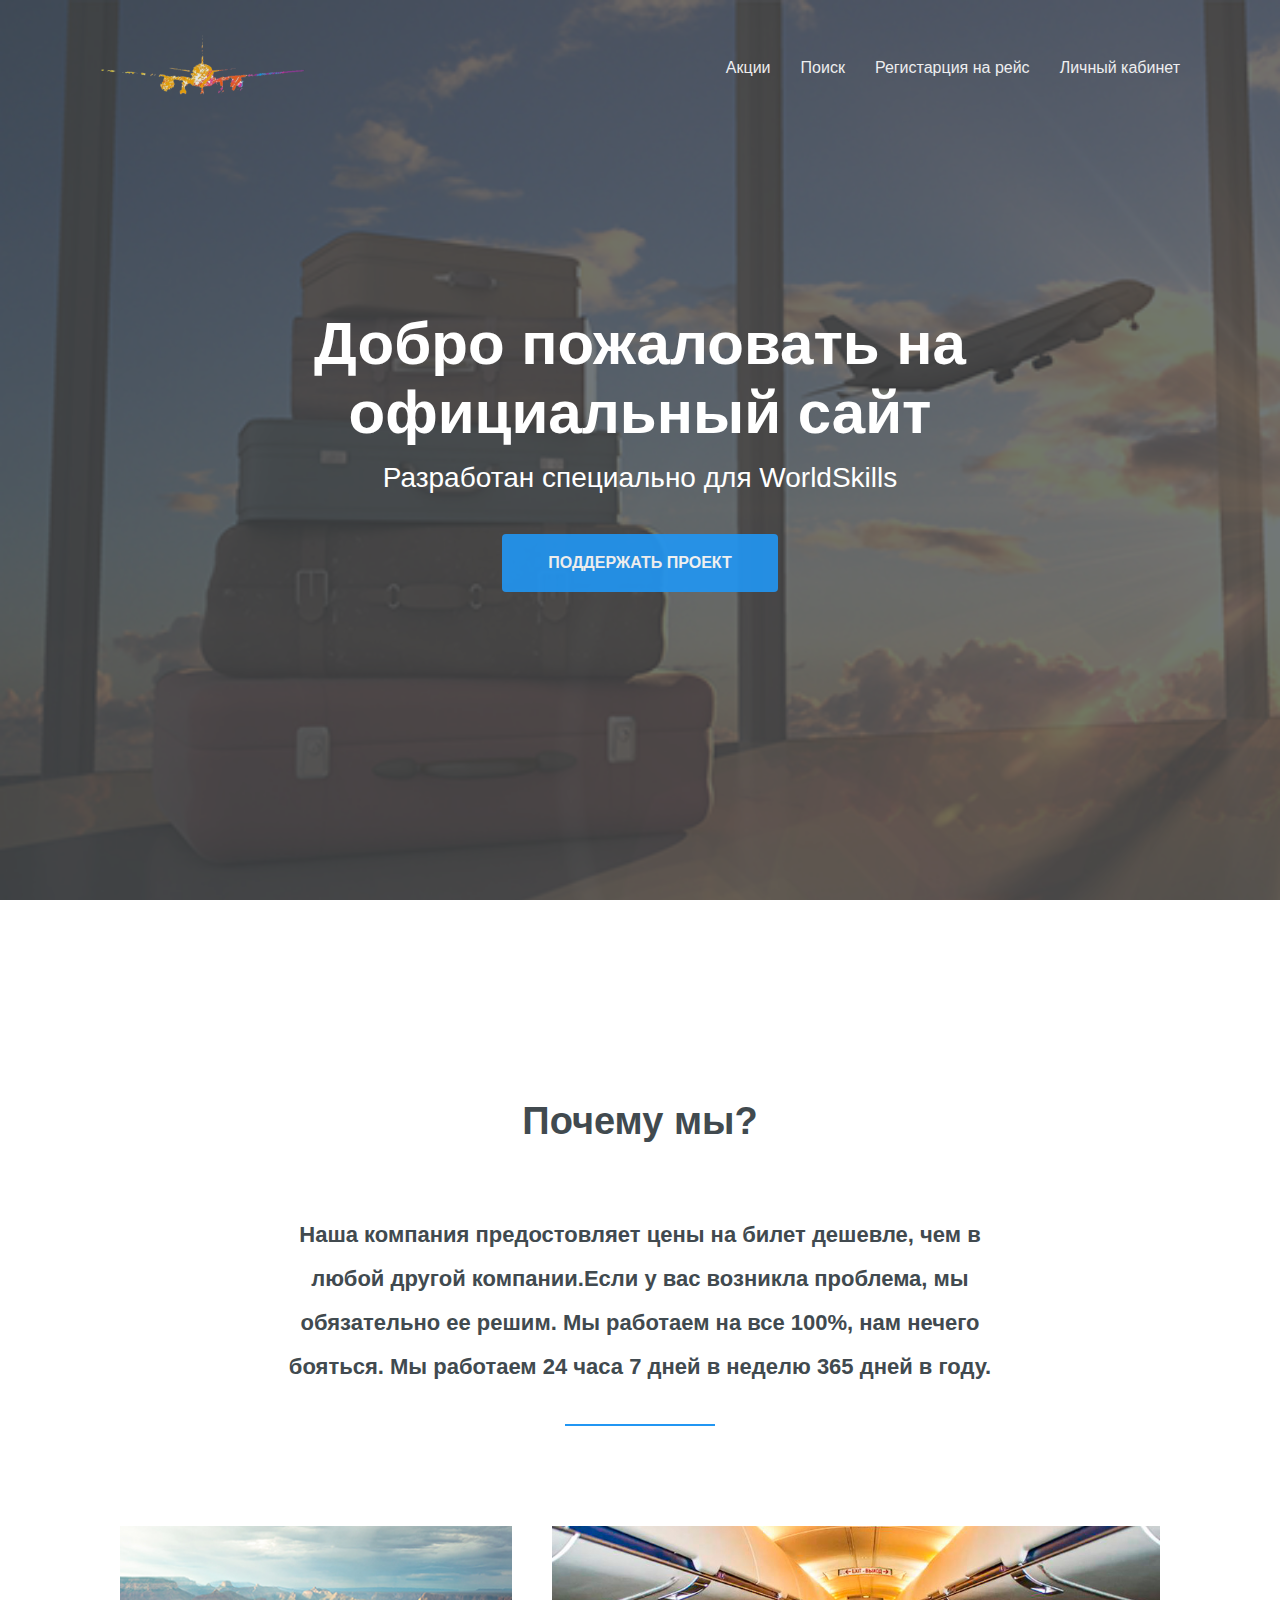
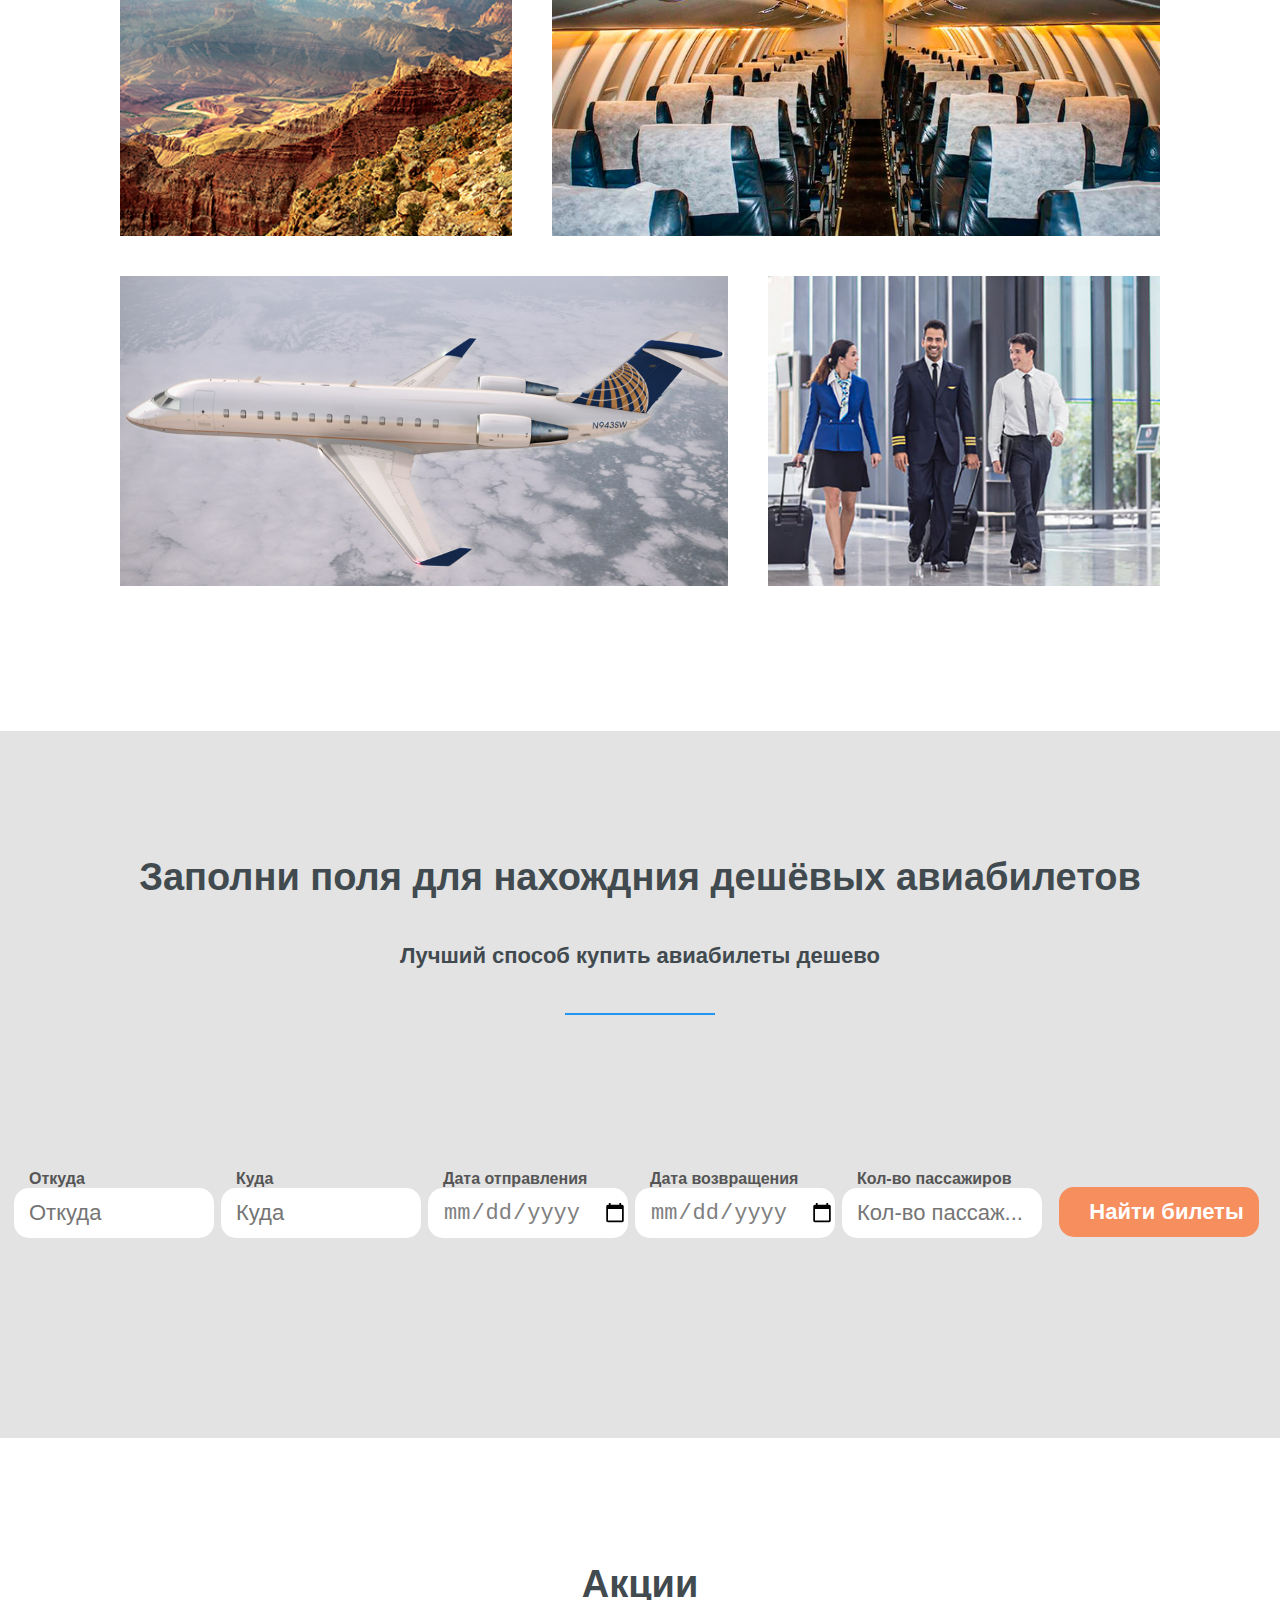
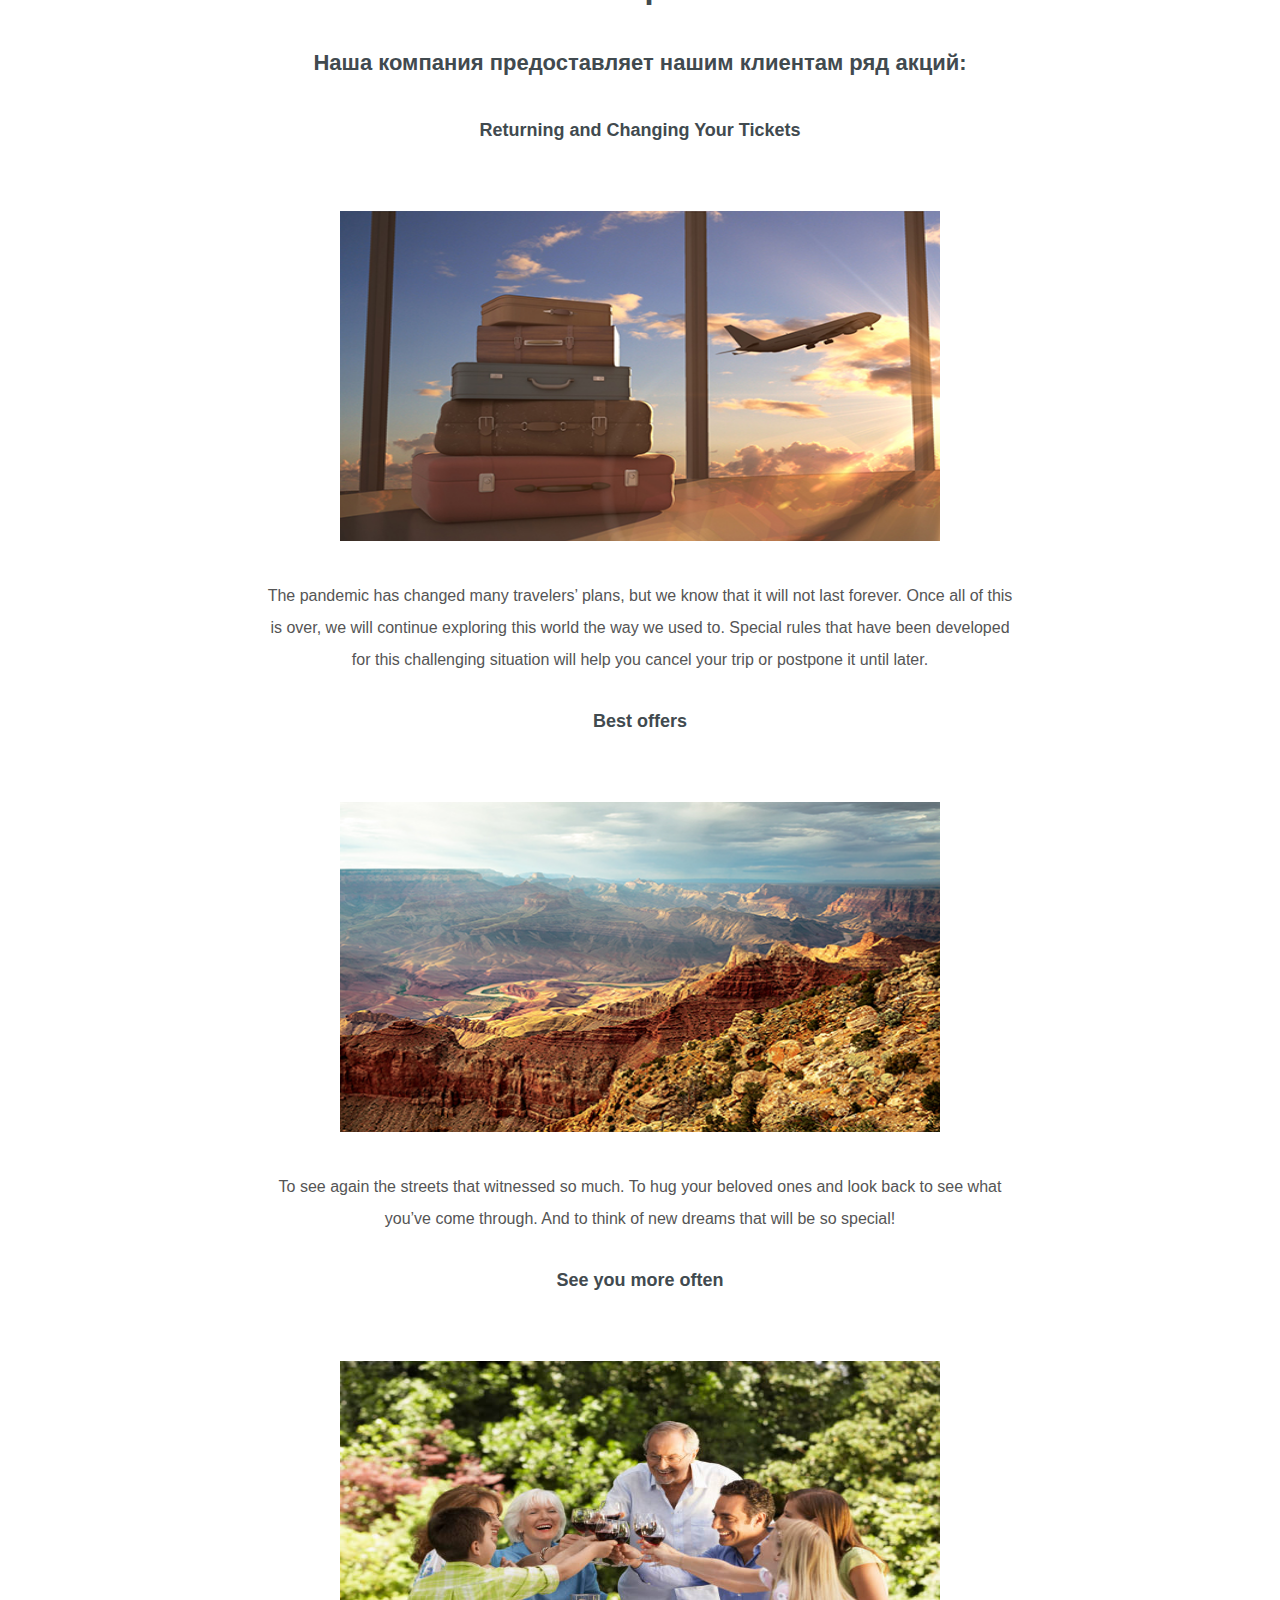
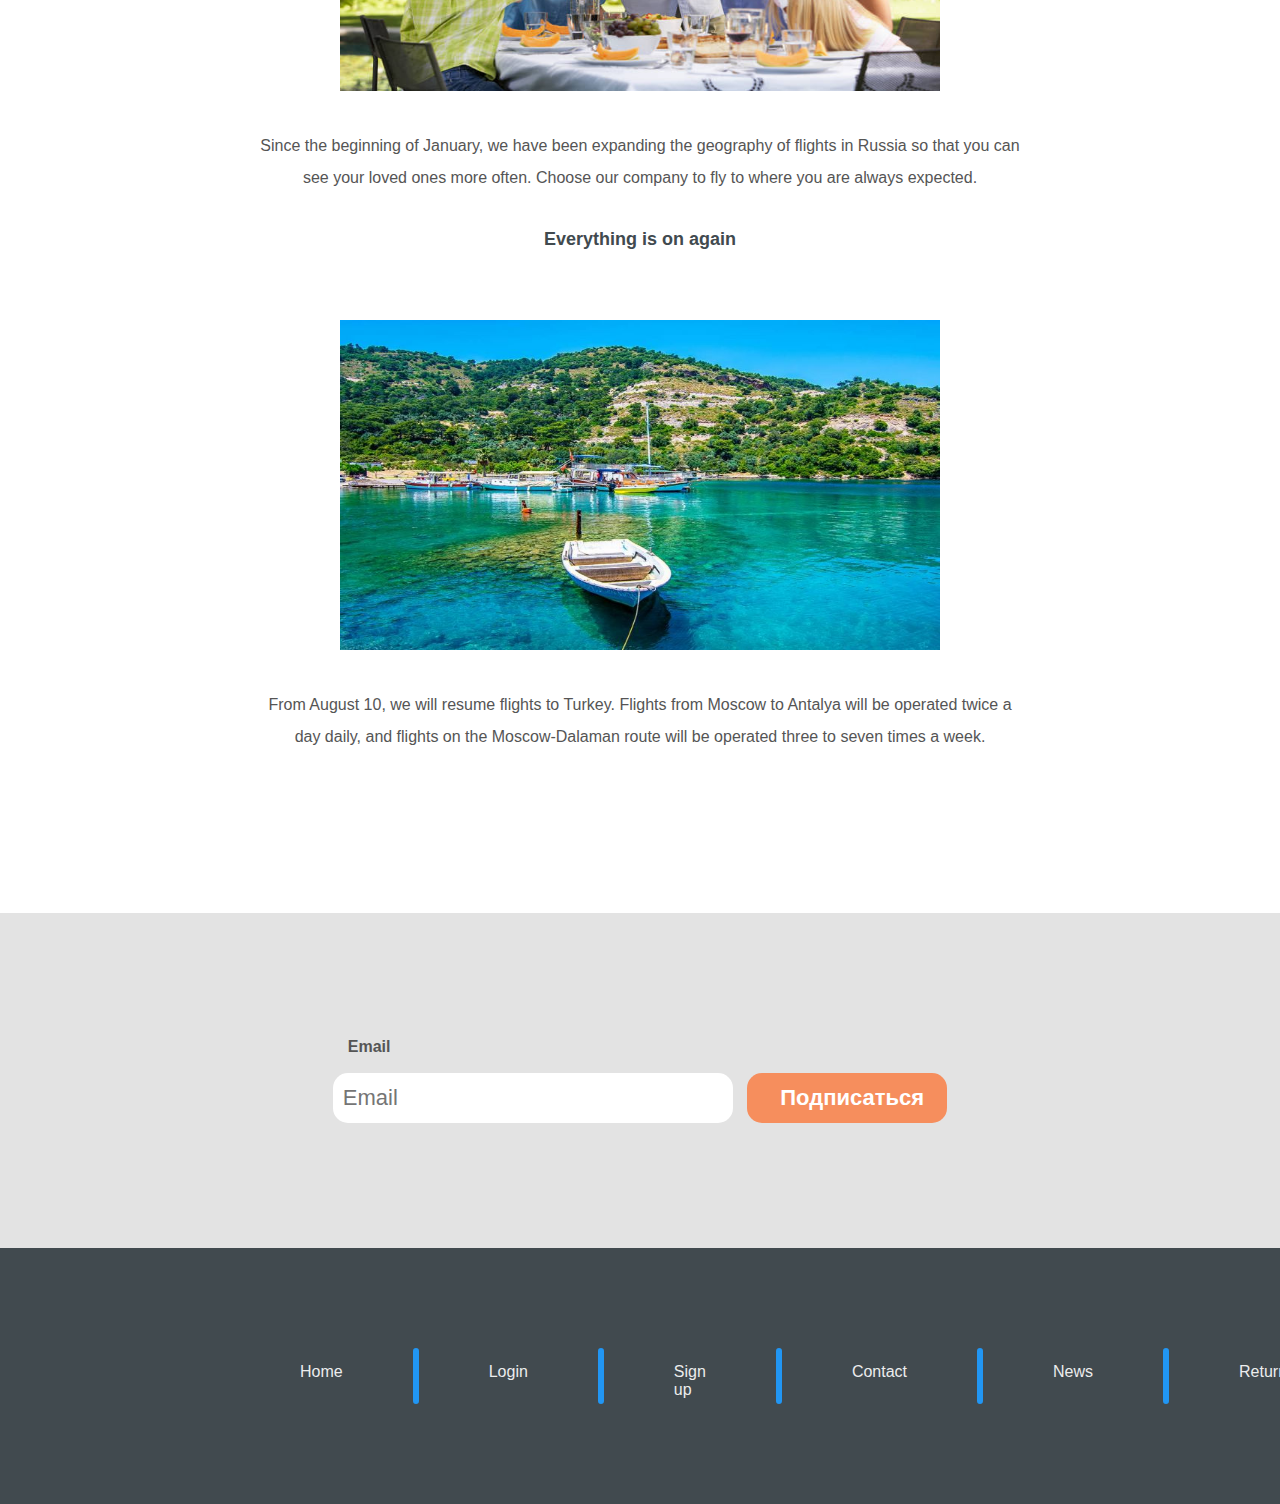
<file: index.html>
<!DOCTYPE html>
<html lang="en">
<head>
    <meta charset="UTF-8">
    <title>Example</title>
    <link rel="stylesheet" href="css/style.css">
</head>
<body>
<header>
    <h2><a class="logo" href="#"><img src="image/logo.png"></a></h2>
    <nav>
        <li><a href="#shares">Акции</a></li>
        <li><a href="search.html">Поиск</a></li>
        <li><a href="seat.html">Регистарция на рейс</a></li>
        <li><a href="register.html">Личный кабинет</a></li>
    </nav>
</header>

<section class="hero">
    <div class="background-image" style="background-image: url(image/promotion1.jpg)"></div>
    <h1 class="title">Добро пожаловать на официальный сайт</h1>
    <h3>Разработан специально для WorldSkills</h3>
    <a href="#" class="btn">Поддержать проект</a>
</section>

<section class="our-work">
    <h3>Почему мы?</h3>
    <p>Наша компания предостовляет цены на билет дешевле, чем в любой другой компании.Если у вас возникла проблема, мы обязательно ее решим. Мы работаем на все 100%, нам нечего бояться. Мы работаем 24 часа 7 дней в неделю 365 дней в году.</p>
    <hr>

    <ul class="grid">
        <li class="small" style="background-image: url(image/4.jpg);"></li>
        <li class="large" style="background-image: url(image/3.jpg);"></li>
        <li class="large" style="background-image: url(image/1.jpg);"></li>
        <li class="small" style="background-image: url(image/2.jpg);"></li>
    </ul>
</section>

<section class="form">
    <h3>Заполни поля для нахождния дешёвых авиабилетов</h3>
    <p>Лучший способ купить авиабилеты дешево</p>
    <hr>
    <div class="form-head">
        <form>
            <div class="From">
                <h4 class="forFrom">Откуда</h4>
                <input type="text" id="otkyda" placeholder="Откуда" >
            </div>

            <div class="For">
                <h4 class="forFrom">Куда</h4>
                <input type="text" id="kyda" placeholder="Куда" >
            </div>

                <div class="Data-For">
                    <h4 class="forFrom">Дата отправления</h4>
                    <input type="date" id="data-for" placeholder="Туда" >
                </div>

                <div class="Data-From">
                    <h4 class="forFrom">Дата возвращения</h4>
                    <input type="date" id="data-from" placeholder="Обратно" >
                </div>

            <div>
                <h4 class="forFrom">Кол-во пассажиров</h4>
                <input type="number" id="pass" placeholder="Кол-во пассаж..." min="1" max="8">
            </div>

            <div>
                <input class="btn" type="button" value="Найти билеты">
            </div>

        </form>
    </div>
</section>

<section class="shares"><a name="shares"></a>
    <h3>Акции</h3>
    <p>Наша компания предоставляет нашим клиентам ряд акций:</p>
    <ul class="grid">
        <li class="promotion">
            <h4>Returning and Changing Your Tickets</h4>
            <img src="image/promotion/promotion1.jpg">
            <p>The pandemic has changed many travelers’ plans, but we know that it will not last forever.
                Once all of this is over, we will continue exploring this world the way we used to.
                Special rules that have been developed for this challenging situation will help you cancel your trip
                or postpone it until later.</p>
        </li>
        <li class="promotion">
            <h4>Best offers</h4>
            <img src="image/promotion/promotion2.jpg">
            <p>To see again the streets that witnessed so much. To hug your beloved ones and look back to see
                what you’ve come through. And to think of new dreams that will be so special!</p>
        </li>
        <li class="promotion">
            <h4>See you more often</h4>
            <img src="image/promotion/promotion3.jpg">
            <p>Since the beginning of January, we have been expanding the geography of flights in Russia so that you can
                see your loved ones more often. Choose our company to fly to where you are always expected.</p>
        </li>
        <li class="promotion">
            <h4>Everything is on again</h4>
            <img src="image/promotion/promotion4.jpg">
            <p>From August 10, we will resume flights to Turkey. Flights from Moscow to Antalya will be operated twice
                a day daily, and flights on the Moscow-Dalaman route will be operated three to seven times a week.</p>
        </li>
    </ul>
</section>

<section class="FormEmail">
    <div>
    <h4 class="forFrom">Email</h4>
    <input type="email" placeholder="Email">
    <input class="btn" type="button" value="Подписаться">
    </div>
</section>

<footer>
    <ul class="footerAlign">
        <li class="footerText"><a href="http://xxxxxx-m1.wsr.ru">Home</a></li>
        <hr>
        <li class="footerText"><a href="http://xxxxxx-m1.wsr.ru/login">Login</a></li>
        <hr>
        <li class="footerText"><a href="http://xxxxxx-m1.wsr.ru/signup">Sign up</a></li>
        <hr>
        <li class="footerText"><a href="http://xxxxxx-m1.wsr.ru/contact">Contact</a></li>
        <hr>
        <li class="footerText"><a href="http://xxxxxx-m1.wsr.ru/news">News</a></li>
        <hr>
        <li class="footerText"><a href="http://xxxxxx-m1.wsr.ru/return">Return</a></li>
        <hr>
        <li class="footerText"><a href="http://xxxxxx-m1.wsr.ru/feedback"></a>Feedback</li>
    </ul>
</footer>
</body>
</html>
</file>
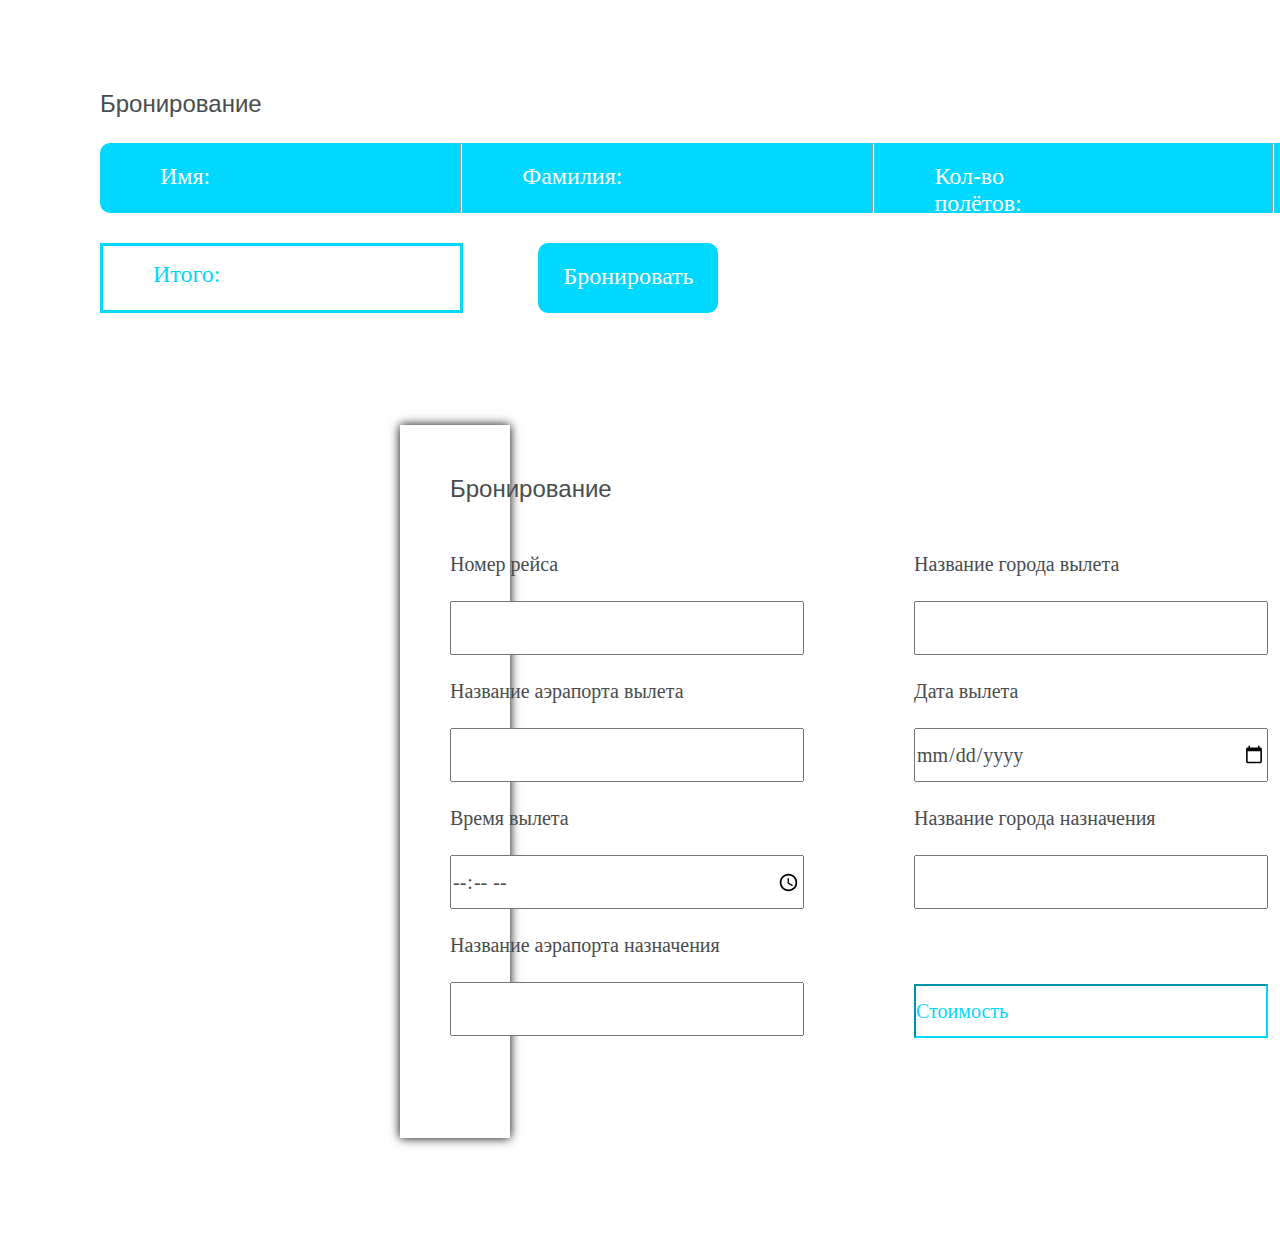
<file: booking.html>
<!DOCTYPE html>
<html lang="en">
<head>
    <meta charset="UTF-8">
    <title>Бронирование рейса</title>
    <link rel="stylesheet" href="css/booking.css">
</head>
<body>
<header>
    <h3>Бронирование</h3>
    <nav class="nav">
        <div class="nav1">
            <div class="div">Имя:</div>
            <hr>
            <div class="div">Фамилия:</div>
            <hr>
            <div class="div">Кол-во полётов:</div>
            <hr>
            <div class="div">Номер документа:</div>
        </div>
        <div class="btn">
            <a class="button" href="#">+</a>
            <a class="button" href="#">-</a>
        </div>
    </nav>
    <nav class="nav2">
        <div class="nav3">
            <div class="div">Итого:</div>
        </div>
        <a class="button-2" href="#">Бронировать</a>
    </nav>
</header>

<section class="nothing">
</section>
<section class="required">
    <div class="head">
        <h3>Бронирование</h3>
        <div  class="input">
            <div>
                <ul>
                    <li><label>Номер рейса<input type="text"></label></li>
                    <li><label>Название аэрапорта вылета<input type="text"></label></li>
                    <li><label>Время вылета<input type="time"></label></li>
                    <li><label>Название аэрапорта назначения<input type="text"></label></li>
                </ul>
            </div>

            <div>
                <ul>
                    <li><label>Название города вылета<input type="text"></label></li>
                    <li><label>Дата вылета<input type="date"></label></li>
                    <li><label>Название города назначения<input type="text"></label></li>
                    <li class="nothing"><input type="text" placeholder="Стоимость"></li>
                </ul>
            </div>
        </div>
    </div>
</section>
</body>
</html>
</file>
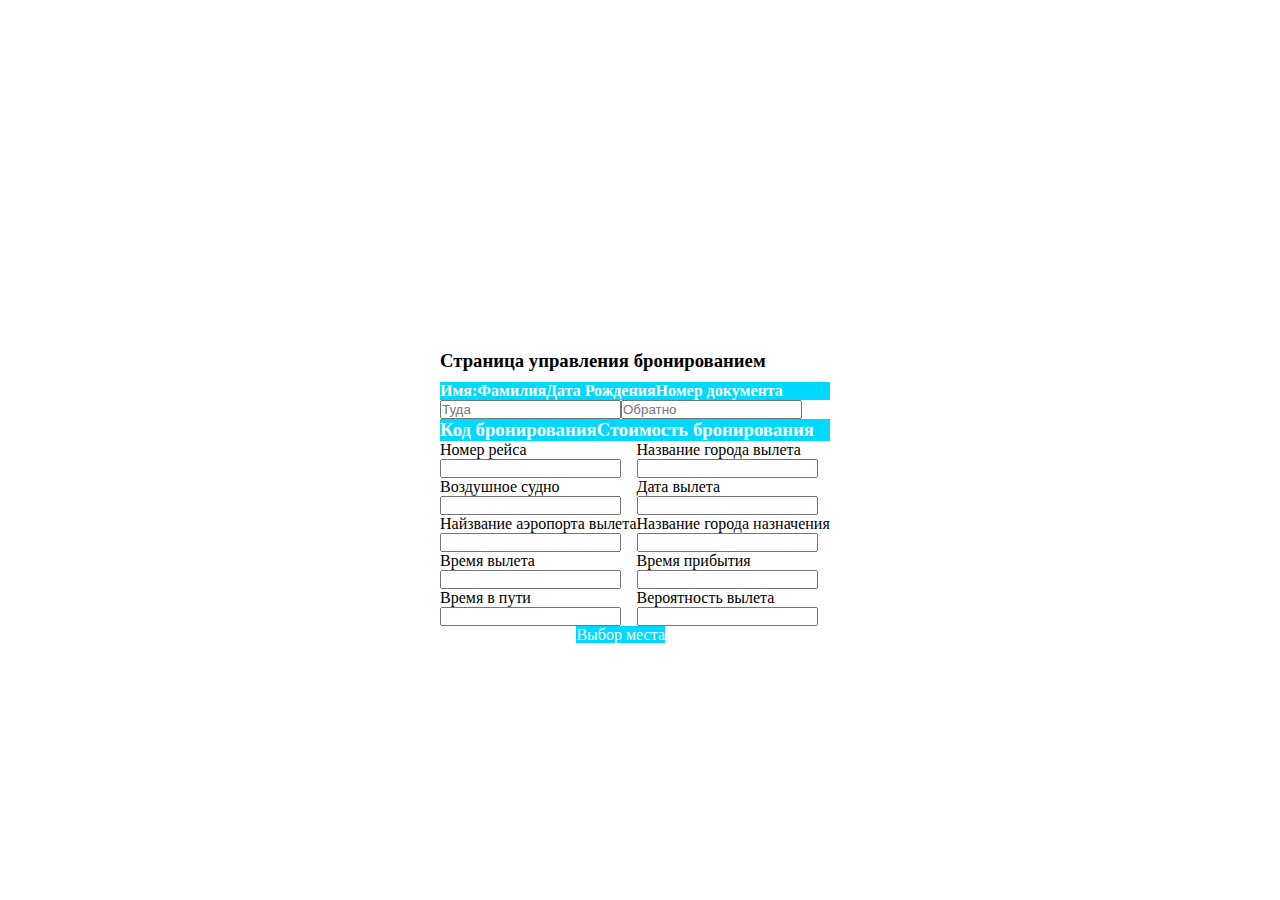
<file: booking_management.html>
<!DOCTYPE html>
<html lang="en">
<head>
    <meta charset="UTF-8">
    <title>Страница управления бронированием</title>
    <link rel="stylesheet" href="css/booking_managment.css">
</head>
<body>
<div class="container">
    <header>
      <h3>Страница управления бронированием</h3>
        <div class="nav">
            <div class="navItem">
                <h4>Имя:</h4>
            </div>
            <div class="navItem">
                <h4>Фамилия</h4>
            </div>
            <div class="navItem">
                <h4>Дата Рождения</h4>
            </div>
            <div class="navItem">
                <h4>Номер документа</h4>
            </div>
        </div>
        <div class="headerInput">
        <input type="text" placeholder="Туда"><input type="text" placeholder="Обратно">
        </div>
    </header>
    <section>
        <div>
            <div class="sectionHeader">
                <div><h3>Код бронирования</h3></div>
                <div><h3>Стоимость бронирования</h3></div>
            </div>
            <div class="lists">
                <ul class="list">
                    <li><label>Номер рейса<input type="text"></label></li>
                    <li><label>Воздушное судно<input type="text"></label></li>
                    <li><label>Найзвание аэропорта вылета<input type="text"></label></li>
                    <li><label>Время вылета<input type="text"></label></li>
                    <li><label>Время в пути<input type="text"></label></li>
                </ul>
                <ul>
                    <li><label>Название города вылета<input type="text"></label></li>
                    <li><label>Дата вылета<input type="text"></label></li>
                    <li><label>Название города назначения<input type="text"></label></li>
                    <li><label>Время прибытия<input type="text"></label></li>
                    <li><label>Вероятность вылета<input type="text"></label></li>
                </ul>
            </div>
            <div class="sectionFooter">
            <a href="#">Выбор места</a>
            </div>
        </div>
    </section>
</div>
</body>
</html>
</file>
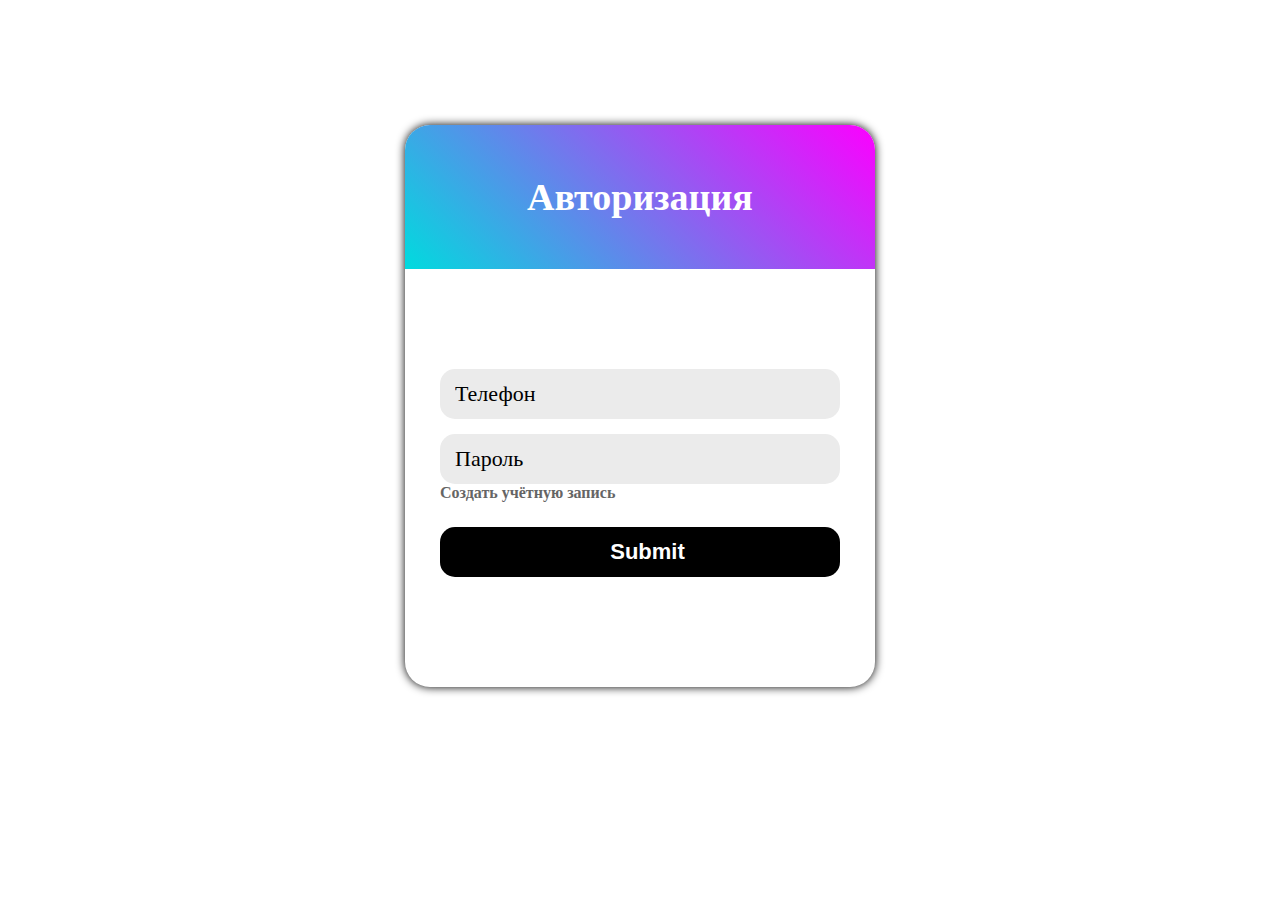
<file: login.html>
<!DOCTYPE html>
<html lang="en">
<head>
    <meta charset="UTF-8">
    <title>Вход</title>
    <link rel="stylesheet" href="css/style.css">
    <link rel="stylesheet" href="css/login.css">
</head>
<body>
<section class="login">
    <div class="login-form">
        <div class="h">
            <h1>Авторизация</h1>
        </div>
        <ul>
            <li><input type="tel" placeholder="Телефон"></li>
            <li><input type="password" placeholder="Пароль"></li>
            <li class="toRegister"><h4><a href="register.html">Создать учётную запись</a></h4></li>
            <li><input type="submit" class="btn"></li>
        </ul>
    </div>
    </div>
</section>
</body>
</html>
</file>
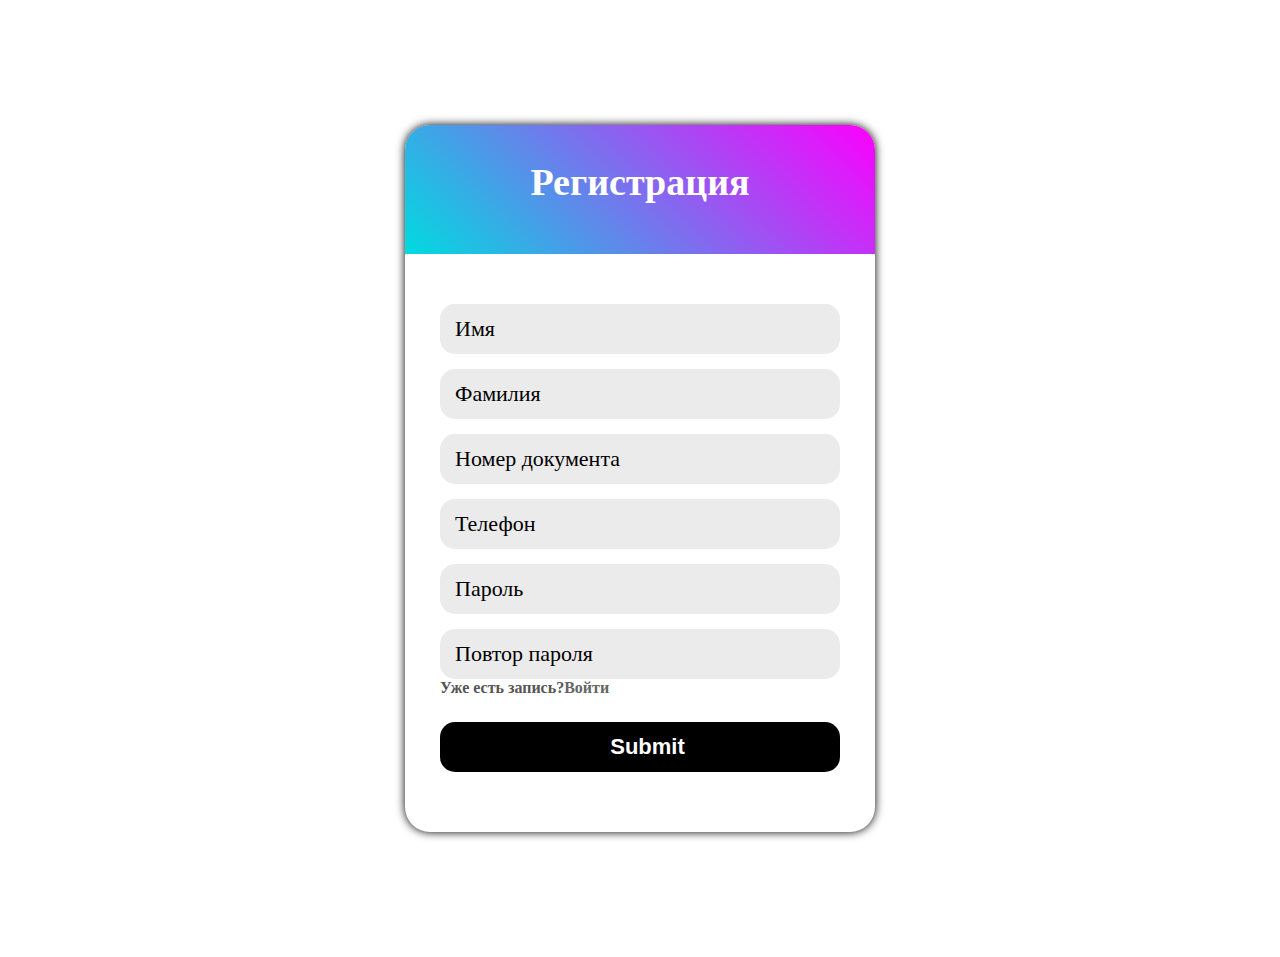
<file: register.html>
<!DOCTYPE html>
<html lang="en">
<head>
    <meta charset="UTF-8">
    <title>Регистрация</title>
    <link rel="stylesheet" href="css/style.css">
    <link rel="stylesheet" href="css/register.css">
</head>
<body>
    <section class="register">
        <div class="register-form">
            <div class="h">
                <h1>Регистрация</h1>
            </div>
            <ul>
                <li><input type="text" placeholder="Имя"></li>
                <li><input type="text" placeholder="Фамилия"></li>
                <li><input type="text" placeholder="Номер документа"></li>
                <li><input type="tel" placeholder="Телефон"></li>
                <li><input type="password" placeholder="Пароль"></li>
                <li><input type="password" placeholder="Повтор пароля"></li>
                <li><h4>Уже есть запись?<a href="login.html">Войти</a></h4></li>
                <li><input type="submit" class="btn"></li>
            </ul>
        </div>
        </div>
    </section>
</body>
</html>
</file>
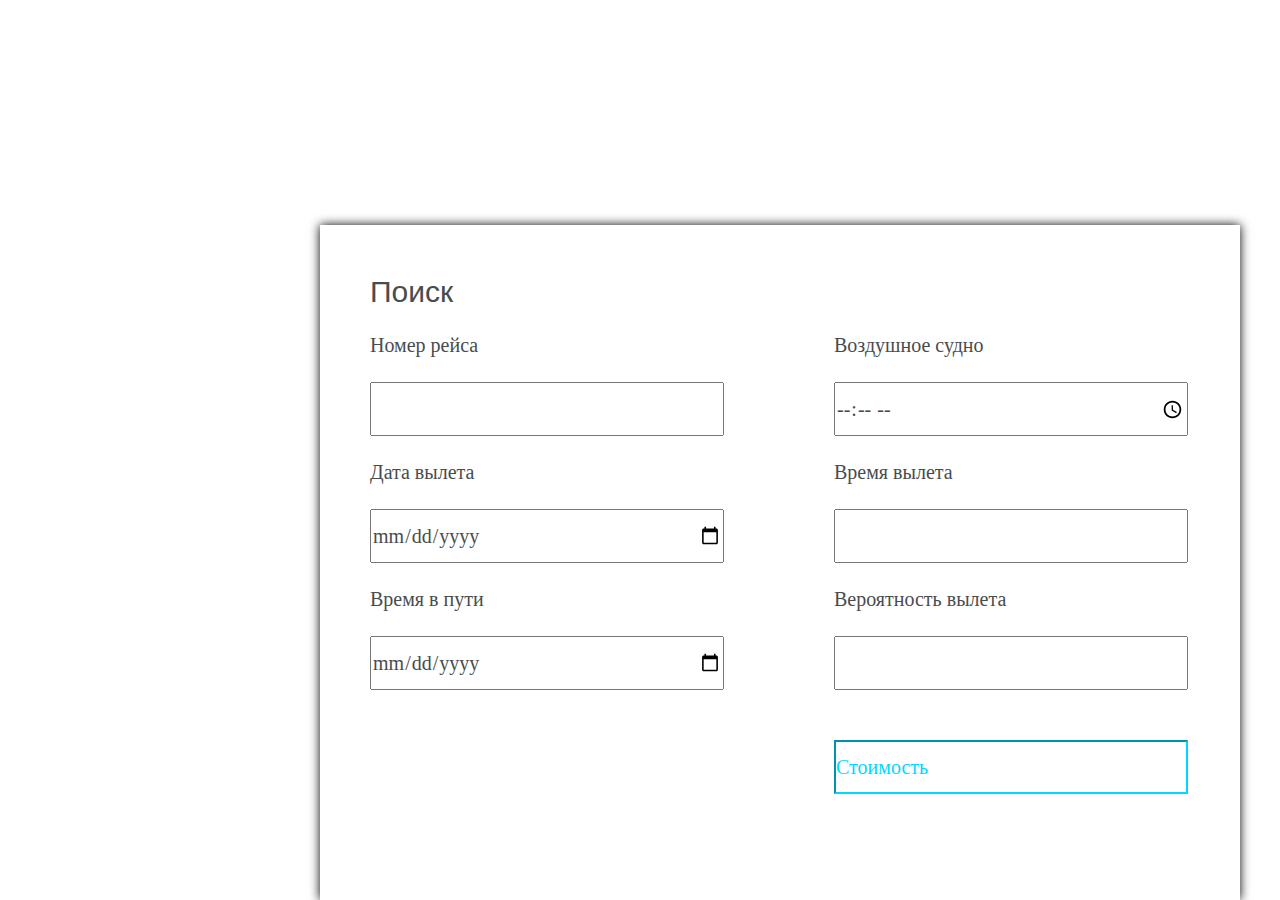
<file: search.html>
<!DOCTYPE html>
<html lang="en">
<head>
    <meta charset="UTF-8">
    <title>Резулютаты поиска</title>
    <link rel="stylesheet" href="css/search.css">
</head>
<body>
<div>
    <section>
        <div class="head">
            <h3>Поиск</h3>
            <div  class="input">
                <div>
                    <ul>
                        <li><label>Номер рейса<input type="text"></label></li>
                        <li><label>Дата вылета<input type="date"></label></li>
                        <li><label>Время в пути<input type="date"></label></li>
                    </ul>
                </div>

                <div>
                    <ul>
                        <li><label>Воздушное судно<input type="time"></label></li>
                        <li><label>Время вылета<input type="text"></label></li>
                        <li><label>Вероятность вылета<input type="text"></label></li>
                        <li class="nothing"><input type="text" placeholder="Стоимость"></li>
                    </ul>
                </div>
            </div>
        </div>
    </section>
</div>
</body>
</html>
</file>
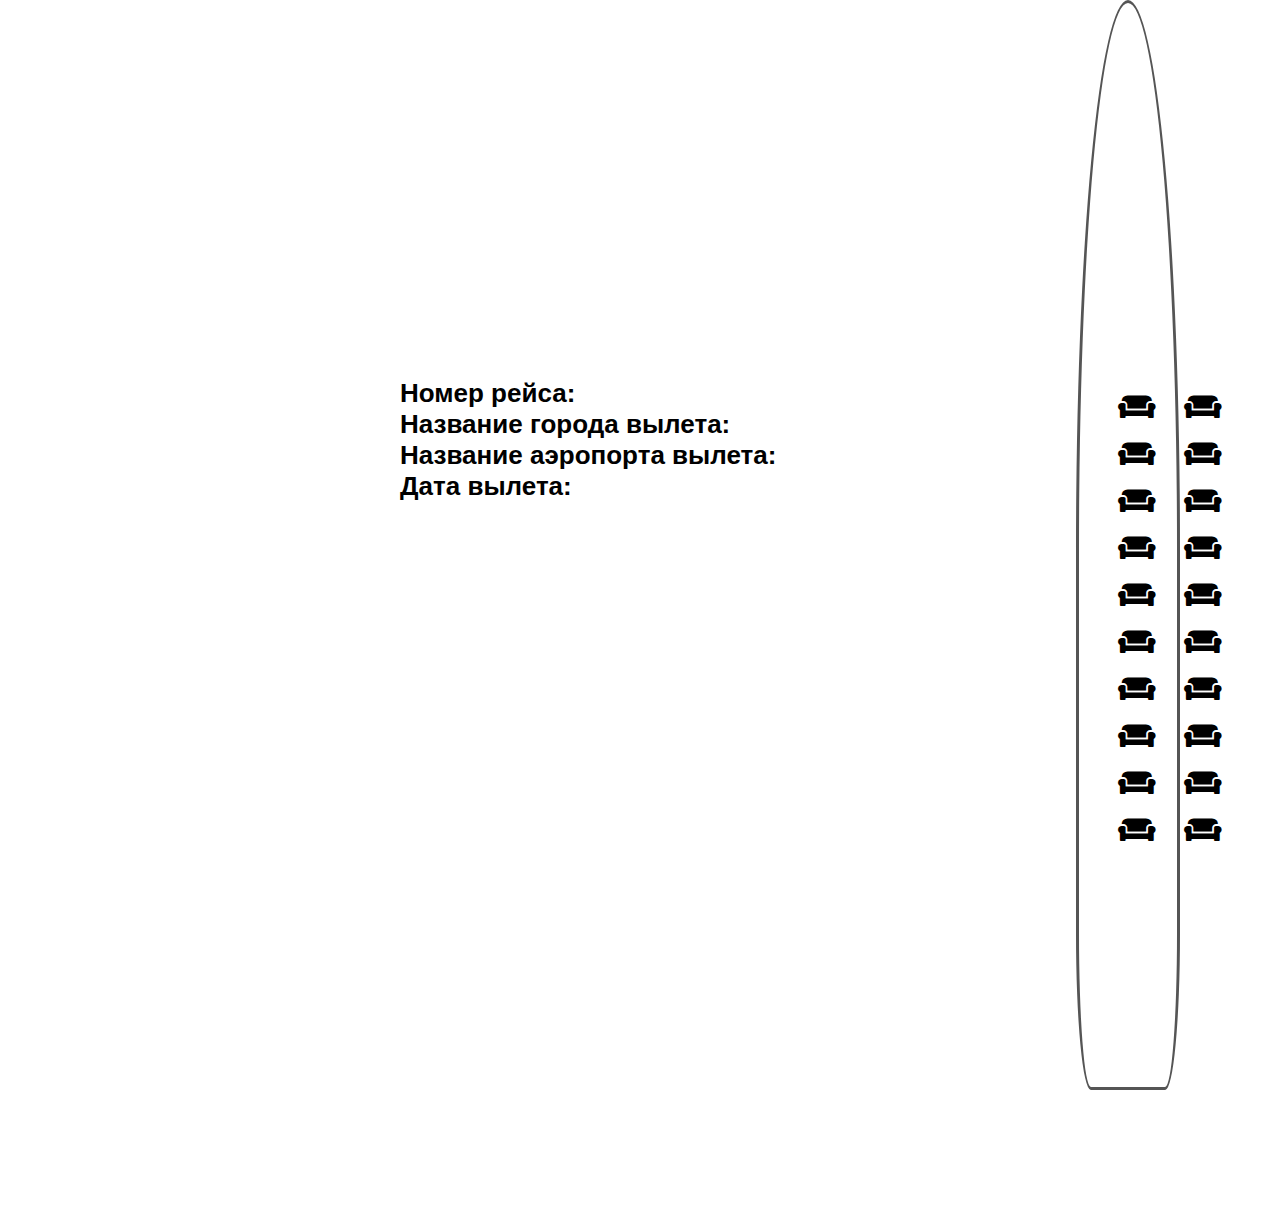
<file: seat.html>
<!DOCTYPE html>
<html lang="en">
<head>
    <meta charset="UTF-8">
    <title>Бронирование места</title>
    <link rel="stylesheet" href="css/style.css">
    <link rel="stylesheet" href="fontawesome-free-5.14.0-web/fontawesome-free-5.14.0-web/css/all.min.css">
    <link rel="stylesheet" href="css/seat.css">
</head>
<body>
    <section class="bookingPlace">

        <div class="info">
            <label>Номер рейса:</label><br>
            <label>Название города вылета:</label><br>
            <label>Название аэропорта вылета:</label><br>
            <label>Дата вылета:</label>
        </div>

        <div class="place">
            <div class="sectionOne">
                <ul>
                    <div>
                        <li>
                            <input type="checkbox" id="colorbox1">
                            <label for="colorbox1">
                                <div class="test"><i class="fas fa-couch"></i></div>
                            </label>
                        </li>
                        <li>
                            <input type="checkbox" id="colorbox2">
                            <label for="colorbox2">
                                <div class="test"><i class="fas fa-couch"></i></div>
                            </label>
                        </li>
                        <li>
                            <input type="checkbox" id="colorbox3">
                            <label for="colorbox3">
                                <div class="test"><i class="fas fa-couch"></i></div>
                            </label>
                        </li>
                        <li>
                            <input type="checkbox" id="colorbox4">
                            <label for="colorbox4">
                                <div class="test"><i class="fas fa-couch"></i></div>
                            </label>
                        </li>
                        <li>
                            <input type="checkbox" id="colorbox5">
                            <label for="colorbox5">
                                <div class="test"><i class="fas fa-couch"></i></div>
                            </label>
                        </li>
                        <li>
                            <input type="checkbox" id="colorbox6">
                            <label for="colorbox6">
                                <div class="test"><i class="fas fa-couch"></i></div>
                            </label>
                        </li>
                        <li>
                            <input type="checkbox" id="colorbox7">
                            <label for="colorbox7">
                                <div class="test"><i class="fas fa-couch"></i></div>
                            </label>
                        </li>
                        <li>
                            <input type="checkbox" id="colorbox8">
                            <label for="colorbox8">
                                <div class="test"><i class="fas fa-couch"></i></div>
                            </label>
                        </li>
                        <li>
                            <input type="checkbox" id="colorbox9">
                            <label for="colorbox9">
                                <div class="test"><i class="fas fa-couch"></i></div>
                            </label>
                        </li>
                        <li>
                            <input type="checkbox" id="colorbox10">
                            <label for="colorbox10">
                                <div class="test"><i class="fas fa-couch"></i></div>
                            </label>
                        </li>
                    </div>
                    <div>
                        <li>
                            <input type="checkbox" id="colorbox11">
                            <label for="colorbox11">
                                <div class="test"><i class="fas fa-couch"></i></div>
                            </label>
                        </li>
                        <li>
                            <input type="checkbox" id="colorbox12">
                            <label for="colorbox12">
                                <div class="test"><i class="fas fa-couch"></i></div>
                            </label>
                        </li>
                        <li>
                            <input type="checkbox" id="colorbox13">
                            <label for="colorbox13">
                                <div class="test"><i class="fas fa-couch"></i></div>
                            </label>
                        </li>
                        <li>
                            <input type="checkbox" id="colorbox14">
                            <label for="colorbox14">
                                <div class="test"><i class="fas fa-couch"></i></div>
                            </label>
                        </li>
                        <li>
                            <input type="checkbox" id="colorbox15">
                            <label for="colorbox15">
                                <div class="test"><i class="fas fa-couch"></i></div>
                            </label>
                        </li>
                        <li>
                            <input type="checkbox" id="colorbox16">
                            <label for="colorbox16">
                                <div class="test"><i class="fas fa-couch"></i></div>
                            </label>
                        </li>
                        <li>
                            <input type="checkbox" id="colorbox17">
                            <label for="colorbox17">
                                <div class="test"><i class="fas fa-couch"></i></div>
                            </label>
                        </li>
                        <li>
                            <input type="checkbox" id="colorbox18">
                            <label for="colorbox18">
                                <div class="test"><i class="fas fa-couch"></i></div>
                            </label>
                        </li>
                        <li>
                            <input type="checkbox" id="colorbox19">
                            <label for="colorbox19">
                                <div class="test"><i class="fas fa-couch"></i></div>
                            </label>
                        </li>
                        <li>
                            <input type="checkbox" id="colorbox20">
                            <label for="colorbox20">
                                <div class="test"><i class="fas fa-couch"></i></div>
                            </label>
                        </li>
                        </div>
                </ul>
            </div>
            <div  class="sectionTwo">
                <ul>
                    <div>
                        <li>
                            <input type="checkbox" id="colorbox21">
                            <label for="colorbox21">
                                <div class="test"><i class="fas fa-couch"></i></div>
                            </label>
                        </li>
                        <li>
                            <input type="checkbox" id="colorbox22">
                            <label for="colorbox22">
                                <div class="test"><i class="fas fa-couch"></i></div>
                            </label>
                        </li>
                        <li>
                            <input type="checkbox" id="colorbox23">
                            <label for="colorbox23">
                                <div class="test"><i class="fas fa-couch"></i></div>
                            </label>
                        </li>
                        <li>
                            <input type="checkbox" id="colorbox24">
                            <label for="colorbox24">
                                <div class="test"><i class="fas fa-couch"></i></div>
                            </label>
                        </li>
                        <li>
                            <input type="checkbox" id="colorbox25">
                            <label for="colorbox25">
                                <div class="test"><i class="fas fa-couch"></i></div>
                            </label>
                        </li>
                        <li>
                            <input type="checkbox" id="colorbox26">
                            <label for="colorbox26">
                                <div class="test"><i class="fas fa-couch"></i></div>
                            </label>
                        </li>
                        <li>
                            <input type="checkbox" id="colorbox27">
                            <label for="colorbox27">
                                <div class="test"><i class="fas fa-couch"></i></div>
                            </label>
                        </li>
                        <li>
                            <input type="checkbox" id="colorbox28">
                            <label for="colorbox28">
                                <div class="test"><i class="fas fa-couch"></i></div>
                            </label>
                        </li>
                        <li>
                            <input type="checkbox" id="colorbox29">
                            <label for="colorbox29">
                                <div class="test"><i class="fas fa-couch"></i></div>
                            </label>
                        </li>
                        <li>
                            <input type="checkbox" id="colorbox30">
                            <label for="colorbox30">
                                <div class="test"><i class="fas fa-couch"></i></div>
                            </label>
                        </li>
                    </div>
                    <div>
                        <li>
                            <input type="checkbox" id="colorbox31">
                            <label for="colorbox31">
                                <div class="test"><i class="fas fa-couch"></i></div>
                            </label>
                        </li>
                        <li>
                            <input type="checkbox" id="colorbox32">
                            <label for="colorbox32">
                                <div class="test"><i class="fas fa-couch"></i></div>
                            </label>
                        </li>
                        <li>
                            <input type="checkbox" id="colorbox33">
                            <label for="colorbox33">
                                <div class="test"><i class="fas fa-couch"></i></div>
                            </label>
                        </li>
                        <li>
                            <input type="checkbox" id="colorbox34">
                            <label for="colorbox34">
                                <div class="test"><i class="fas fa-couch"></i></div>
                            </label>
                        </li>
                        <li>
                            <input type="checkbox" id="colorbox35">
                            <label for="colorbox35">
                                <div class="test"><i class="fas fa-couch"></i></div>
                            </label>
                        </li>
                        <li>
                            <input type="checkbox" id="colorbox36">
                            <label for="colorbox36">
                                <div class="test"><i class="fas fa-couch"></i></div>
                            </label>
                        </li>
                        <li>
                            <input type="checkbox" id="colorbox37">
                            <label for="colorbox37">
                                <div class="test"><i class="fas fa-couch"></i></div>
                            </label>
                        </li>
                        <li>
                            <input type="checkbox" id="colorbox38">
                            <label for="colorbox38">
                                <div class="test"><i class="fas fa-couch"></i></div>
                            </label>
                        </li>
                        <li>
                            <input type="checkbox" id="colorbox39">
                            <label for="colorbox39">
                                <div class="test"><i class="fas fa-couch"></i></div>
                            </label>
                        </li>
                        <li>
                            <input type="checkbox" id="colorbox40">
                            <label for="colorbox40">
                                <div class="test"><i class="fas fa-couch"></i></div>
                            </label>
                        </li>
                    </div>
                </ul>
            </div>
        </div>
    </section>
</body>
</html>
</file>
<file: css/style.css>
/*-------------
 	General
-------------*/

*{
    margin: 0;
    padding: 0;
    box-sizing: border-box;
    transition: all 0.4s;
}

html{
    font: normal 16px sans-serif;
    color: #555;
}

ul, nav{
    list-style: none;
}

a{
    text-decoration: none;
    color: inherit;
    cursor: pointer;
    opacity: 0.9;
}

a:hover{
    opacity: 1;
}

a.btn{
    color: #fff;
    border-radius: 4px;
    text-transform: uppercase;
    background-color: #2196F3;
    font-weight: 800;
    text-align: center;
}

hr{
    width: 150px;
    height: 2px;
    background-color: #2196F3;
    border: 0;
    margin-bottom: 80px;
}

section{
    display: flex;
    flex-direction: column;
    align-items: center;

    padding: 125px 100px;
}

section h3{
    color: #414a4f;
    font: bold 38px 'Open Sans', sans-serif;
    margin-bottom: 35px;
    text-align: center;
}
section>p{
    color: #414a4f;
    font: bold 22px 'Open Sans', sans-serif;
    margin-bottom: 35px;
    text-align: center;
}

section p{
    max-width: 800px;
    text-align: center;
    margin-bottom: 35px;
    padding: 0 20px;
    line-height: 2;
}

ul.grid{
    width: 100%;
    display: flex;
    flex-wrap: wrap;
    justify-content: center;
}


/*-------------
 	Header
-------------*/

header{
    position: absolute;
    top: 0;
    left: 0;
    z-index: 10;
    width: 100%;
    display: flex;
    justify-content: space-between;
    align-items: center;
    color: #fff;
    padding: 35px 100px 0;
}
.logo, img{
    height: 60px;
}
header h2{
    font-family: 'Quicksand', sans-serif;
}

header nav{
    display: flex;
}

header nav li{
    margin: 0 15px;
}

header nav li:first-child{
    margin-left: 0;
}

header nav li:last-child{
    margin-right: 0;
}



/*----------------
 	Hero Section
----------------*/

.hero{
    position: relative;
    justify-content: center;
    min-height: 100vh;
    color: #fff;
    text-align: center;
}
.hero>h3{
    color: #fff;
}

.hero .background-image{
    position: absolute;
    top: 0;
    left: 0;
    width: 100%;
    height: 100%;
    background-size: cover;
    background-color: #2196F3;
    z-index: -1;
}

.hero .background-image:after{
    content: '';
    position: absolute;
    top: 0;
    left: 0;
    width: 100%;
    height: 100%;
    background-color: #414a4f;
    opacity: 0.75;
}

.hero h1{
    font: bold 60px 'Open Sans', sans-serif;
    margin-bottom: 15px;
}

.hero h3{
    font: normal 28px 'Open Sans', sans-serif;
    margin-bottom: 40px;
}

.hero a.btn{
    padding: 20px 46px;
}


/*--------------------
 	Our Work Section
---------------------*/

.оur-work{
    background-color: #fff;
}

.our-work h3{
    padding-top: 75px;
}
.our-work p{
    padding-top: 35px;
}

.our-work .grid li{
    padding: 20px;
    height: 350px;
    border-radius: 3px;

    background-clip: content-box;
    background-size: cover;
    background-position: center;
    background-color: #333;
}

.our-work .grid li.small{
    flex-basis: 40%;
}

.our-work .grid li.large{
    flex-basis: 60%;
}

/*--------------------
 	Form
---------------------*/

.form{
    background-color: #e3e3e3;
}

.form form{
    display: flex;
}
form > div {
    margin-right: 7px;
}
.form-head{
    margin: 75px 20px;
}

form > div input{
    padding-left: 15px;
    border-radius: 15px;
    border: none;
    color: gray;
    font-size: 22px;
    width: 200px;
    height: 50px;
    background-color: white;

}

form > div .btn{
    color: white;
    font-family: '-apple-system', sans-serif;
    font-weight: bold;
    background-color: #f68e5d;
    margin-left: 10px;
    margin-top: 17px;
}
.forFrom{
    padding-left: 15px;
}

/*--------------------
 	Shares
---------------------*/




.grid > .promotion{
    text-align: center;
}
.promotion>img{
    width: 600px;
    height: 400px;
    padding-top: 35px;
    padding-bottom: 35px;
}

.shares h4{
    color: #414a4f;
    font: bold 18px 'Open Sans', sans-serif;
    margin-bottom: 35px;
    text-align: center;
}


/*--------------------
 	FormEmail
---------------------*/


.FormEmail{
    display: flex;
    background-color:#e3e3e3 ;
}

.FormEmail> div input{
    padding-left: 10px;
    border-radius: 15px;
    border: none;
    color: gray;
    font-size: 22px;
    width: 400px;
    height: 50px;
    background-color: white;

}
.FormEmail > div .btn{
    color: white;
    width: 200px;
    font-family: '-apple-system', sans-serif;
    font-weight: bold;
    background-color: #f68e5d;
    margin-left: 10px;
    margin-top: 17px;
}

/*--------------------
 	FormEmail
---------------------*/

footer{
    padding: 100px;
    background-color: #414a4f;
    color: #fff;
}
footer ul{
    display: flex;
}
footer li{
    padding-top: 15px;
}
footer li:first-child{
    margin-left:  200px;
}
footer hr{
    padding-top: 50px;
    margin:0 70px;
    height: 40px;
    width: 3px;
    size: 900px;
    border: solid #2196F3;
    border-radius: 5px;
}
</file>
<file: css/booking.css>
*{
    margin: 0;
    padding: 0;
    transition: 0.7s;

}

header{
    position: absolute;
    align-items: center;
    margin: 15px 100px;
}
header nav{
    color: white;
    font-size: 24px;
    height: 70px;
    display: flex;
}
header nav .nav1{
    background-color: #00D8FF;
    display: flex;
    border-radius: 10px;
}
hr{
    padding: 0;
    margin: 0;
}
header nav .nav1 div{
    padding-top: 20px;
    margin: 0 250px 0 60px;
}
header nav .nav1 div:last-child{
    margin-right: 150px;
}


header nav a:hover{

}
.button{
    margin: 0 0 0 25px;
    background: white;
    border:solid #00D8FF;
    padding: 15px 25px;
    color: #00D8FF;
    cursor: pointer;
    text-decoration: none;
    border-radius: 10px;
    transition: 0.7s;

}
.button:hover{
    background-color: #00D8FF;
    color: white;
    transition: 0.7s;
}
.btn{
    margin-left: 70px;
    display: flex;
}
h3{
    margin-bottom: 25px;
    color: #494C4D;
    font-size: 24px;
    font-weight: 500;
    font-family: 'Handlle',sans-serif;
}


section{
    margin-left: 150px;
    align-items: center;
    padding: 100px 100px;
}
section h3{
    padding-bottom: 25px;
    padding-top: -100px;
}
.required{
    padding-right:250px;
    padding-left:250px;
    align-items: center;
}
.required .head{
    padding: 50px;
    margin-right: 520px;
    box-shadow: 0 0 10px rgb(0,0,0);
}
.input{
    display: flex;
}
li{
    list-style: none;
}
li input{
    margin: 25px 110px 25px 0;
    width: 350px;
    height: 50px;
}
input, label{
    font-weight: 500;

    color: #494C4D;
    font-family: 'Handlle',cursive;
    font-size: 20px;
    display: block;
}
.nav2{
    margin-top: 30px;
}
.nav3{
    background: white;
    border:solid #00D8FF;
    padding: 15px 240px 15px 50px;
    color: #00D8FF;
    text-decoration: none;
}

.nothing{
    margin-top: 75px;
    margin-bottom: 50px;
}
.nothing input::placeholder{
    color: #00D8FF;

}
.nothing input{
    color: #00D8FF;
    border-color: #00D8FF;
}
.nothing input:focus{
    border-color: #00D8FF;
    background-color: #00D8FF;
    color: #FFF;
}
.button-2{
    margin: 0 0 0 75px;
    background: #00D8FF;
    padding: 20px 25px;
    color: #fff;
    cursor: pointer;
    text-decoration: none;
    border-radius: 10px;
    transition: 0.7s;

}
.button-2:hover{
    background-color: white;
    color: #00D8FF;
    border: solid #00D8FF;
    transition: 0.7s;
}
</file>
<file: css/booking_managment.css>
*{
    margin: 0;
    padding: 0;
    box-sizing: border-box;
}
.container{
    position:absolute;
    left:50%;
    top:50%;
    margin-left:-200px; /*Смещаем блок на половину всей ширины влево*/
    margin-top:-100px; /*Смещаем блок на половину высоты вверх*/
}
header>h3{
    padding-bottom: 10px;
}
.headerInput{
    display: flex;
}
.nav{
    background-color: #00D8FF;
    display: flex;
    color: white;
}
.sectionHeader{
    color: white;
    background-color: #00D8FF;
    display: flex;
}
.lists{
    display: flex;
}
ul{
    list-style: none;
}
label,input{
    display: block;
}
.sectionFooter{
    position: relative;
}
a{
    text-decoration: none;
    color: white;
    background-color: #00D8FF;
    margin-left: 35%;
}
</file>
<file: css/login.css>
*{
    font-family: 'Handlle',cursive;
    margin: 0;
    padding: 0;
    box-sizing: border-box;
    transition: all 0.4s;
}
.login-form{
    border-radius: 25px;
    box-shadow: 0 0 10px #000000;
}
div{
    background-color: #fff;
}
section h1{

    color: #fff;
    font: bold 38px 'Handlle',cursive;
    margin-bottom: 35px;
    text-align: center;
}
.h{
    padding: 50px 0 15px;
    border-radius: 25px 25px 0  0 ;
    margin-bottom: 35px;
    background: -webkit-linear-gradient(45deg, #00dbde, #fc00ff);
}
div input{
    margin-top: 15px;
    padding-left: 15px;
    border-radius: 15px;
    border: none;
    color: black;
    font-size: 22px;
    width: 400px;
    height: 50px;
    background-color: rgb(235, 235, 235);

}
div input::placeholder{
    color: black;
}
div .btn{
    color: white;
    font-family: '-apple-system', sans-serif;
    font-weight: bold;
    background-color: black;
    margin: 25px 0;
    transition: all 0.4s;
    opacity: 1;
}
.btn:hover{
    cursor: pointer;
    content: "";
    background: -webkit-linear-gradient(45deg, #00dbde, #fc00ff);
}
ul{
    padding: 50px 0;
    margin: 35px;
}
</file>
<file: css/register.css>
*{
    font-family: 'Handlle',cursive;
    margin: 0;
    padding: 0;
    box-sizing: border-box;
    transition: all 0.4s;
}
.register-form{
    border-radius: 25px;
    box-shadow: 0 0 10px #000000;
}
div{
    background-color: #fff;
}
section h1{

    color: #fff;
    font: bold 38px 'Handlle',cursive;
    margin-bottom: 35px;
    text-align: center;
}
.h{
    padding: 35px 0 15px;
    border-radius: 25px 25px 0  0 ;
    margin-bottom: 35px;
    background: -webkit-linear-gradient(45deg, #00dbde, #fc00ff);
}
div input{
    margin-top: 15px;
    padding-left: 15px;
    border-radius: 15px;
    border: none;
    color: black;
    font-size: 22px;
    width: 400px;
    height: 50px;
    background-color: rgb(235, 235, 235);

}
div input::placeholder{
    color: black;
}
div .btn{
    color: white;
    font-family: '-apple-system', sans-serif;
    font-weight: bold;
    background-color: black;
    margin: 25px 0;
    transition: all 0.4s;
    opacity: 1;
}
.btn:hover{
    cursor: pointer;
    content: "";
    background: -webkit-linear-gradient(45deg, #00dbde, #fc00ff);
}
ul{
    margin: 35px;
}
</file>
<file: css/search.css>
*{
    padding: 0;
    margin: 0;
    font: 25px 'Handlle',san-serif;
}
section{
    position: absolute;
    align-items: center;
    width: 100%;
    height: 100%;
    top: 0;
    left: 0;
    overflow: auto;
}
.head{
    width: 820px;
    height: 575px;
    position: absolute;
    left: 25%;
    top: 25%;
    box-shadow: 0 0 10px black;
    padding: 50px;
}
.head div{
    display: flex;
}
ul{
    list-style: none;
}
h3{
    margin-bottom: 25px;
    color: #494C4D;
    font-size: 30px;
    font-weight: 500;
    font-family: 'Handlle',sans-serif;
}

input, label{
    font-weight: 500;
    color: #494C4D;
    font-family: 'Handlle',cursive;
    font-size: 20px;
    display: block;
}
li input{
    margin: 25px 110px 25px 0;
    width: 350px;
    height: 50px;
}
.nothing{
    margin-top: 50px;
}
.nothing input::placeholder{
    color: #00D8FF;

}
.nothing input{
    color: #00D8FF;
    border-color: #00D8FF;
}
.nothing input:focus{
    border-color: #00D8FF;
    background-color: #00D8FF;
    color: #FFF;
}
</file>
<file: css/seat.css>
*{

}
i{
    font-size: 30px;
    cursor: pointer;
}

.bookingPlace{
    display: inline-block;
    padding-top: 0;
}
.info{
    padding: 0 300px;
    margin-top: 35%;
    float: left;
}
ul{
    display: flex;
    padding: 25px;

}
ul div{
    padding: 7px;
}
.place{
    display: flex;
    border: solid;
    border-radius: 70% 70% 20% 20%;
}
.sectionOne{
    margin: 350px 0 200px 0 ;
}
.sectionTwo{
    margin: 350px 0 200px 0;
}
a{
    color: black;
}


.test {

    color: black;
}
input {
    display: none;
}
input:checked + label > div i {
    color: #1aff00;
}
input:hover + label > div i {
    font-size: 40px;

}
label{
    color: black;
    font-size: 26px;
    font-weight: bold;
}
</file>
